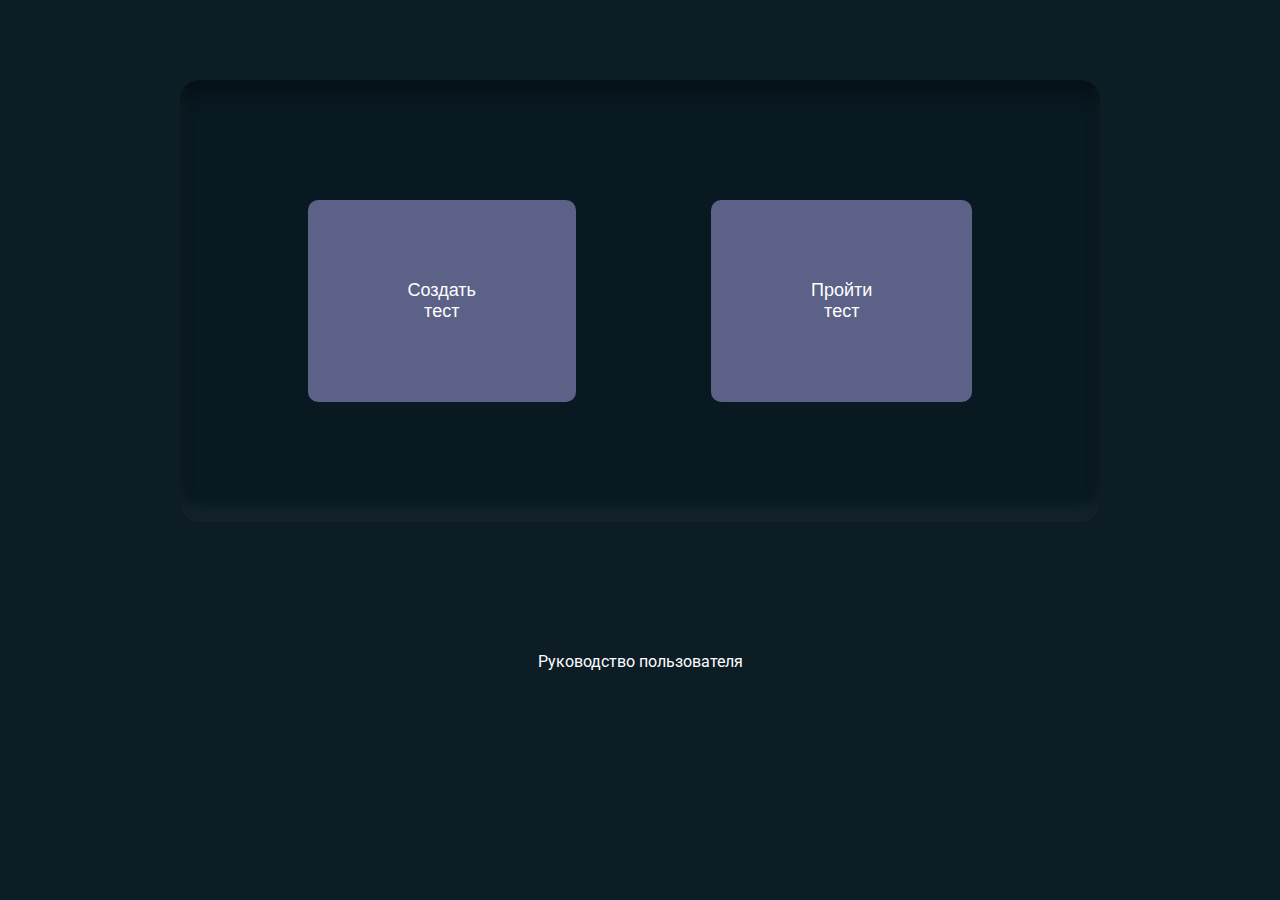
<file: index.html>
<!DOCTYPE html>
<html lang="en">
<head>
    <meta charset="UTF-8">
    <meta http-equiv="X-UA-Compatible" content="IE=edge">
    <meta name="viewport" content="width=device-width, initial-scale=1.0">
    <title>Document</title>
    <link rel="preconnect" href="https://fonts.googleapis.com">
    <link rel="preconnect" href="https://fonts.gstatic.com" crossorigin>
    <link href="https://fonts.googleapis.com/css2?family=Roboto:wght@400;700&display=swap" rel="stylesheet">
    <link rel="stylesheet" href="css/mainMenu.css">
    <link rel="stylesheet" href="css/body.css">
</head>

<body>

    <main>
        <div id="window"></div>
        <div class="form">
            <a href="./html/questionCreate.html"><button class="btn-create">Создать<br>тест</button></a>
            <a href="./html/passTest.html"><button class="btn-resume">Пройти<br>тест</button></a>
        </div>
    </main>
    <footer>
        <div class="footer-text">
            <a href="#" id="about">Руководство пользователя</a>
        </div>
    </footer>
    <script src="script/mainMenu.js"></script>
</body>
</html>
</file>
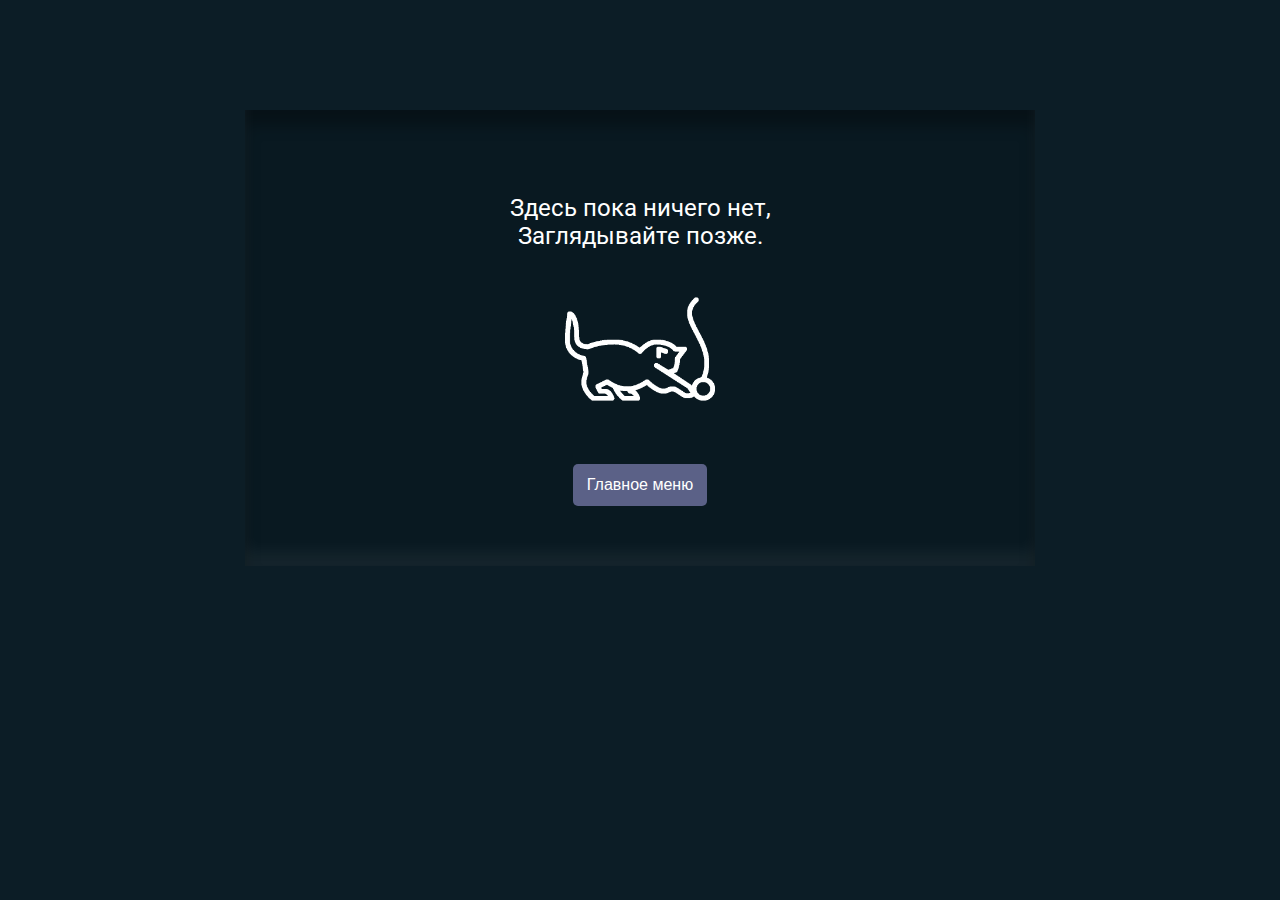
<file: html/passTest.html>
<!DOCTYPE html>
<html lang="en">
<head>
    <meta charset="UTF-8">
    <meta http-equiv="X-UA-Compatible" content="IE=edge">
    <meta name="viewport" content="width=device-width, initial-scale=1.0">
    <title>Document</title>
    <link rel="preconnect" href="https://fonts.googleapis.com">
    <link rel="preconnect" href="https://fonts.gstatic.com" crossorigin>
    <link href="https://fonts.googleapis.com/css2?family=Roboto:wght@400;700&display=swap" rel="stylesheet">
    <link rel="stylesheet" href="../css/passTest.css">
    <link rel="stylesheet" href="../css/body.css">
</head>
<body>
    <div class="form">
        <div class="list-test">
            <a href="../index.html"><button class="main-menu">Главное меню</button></a>
        </div>
    </div>
    <script src="../script/passTest.js"></script>
</body>
</html>
</file>
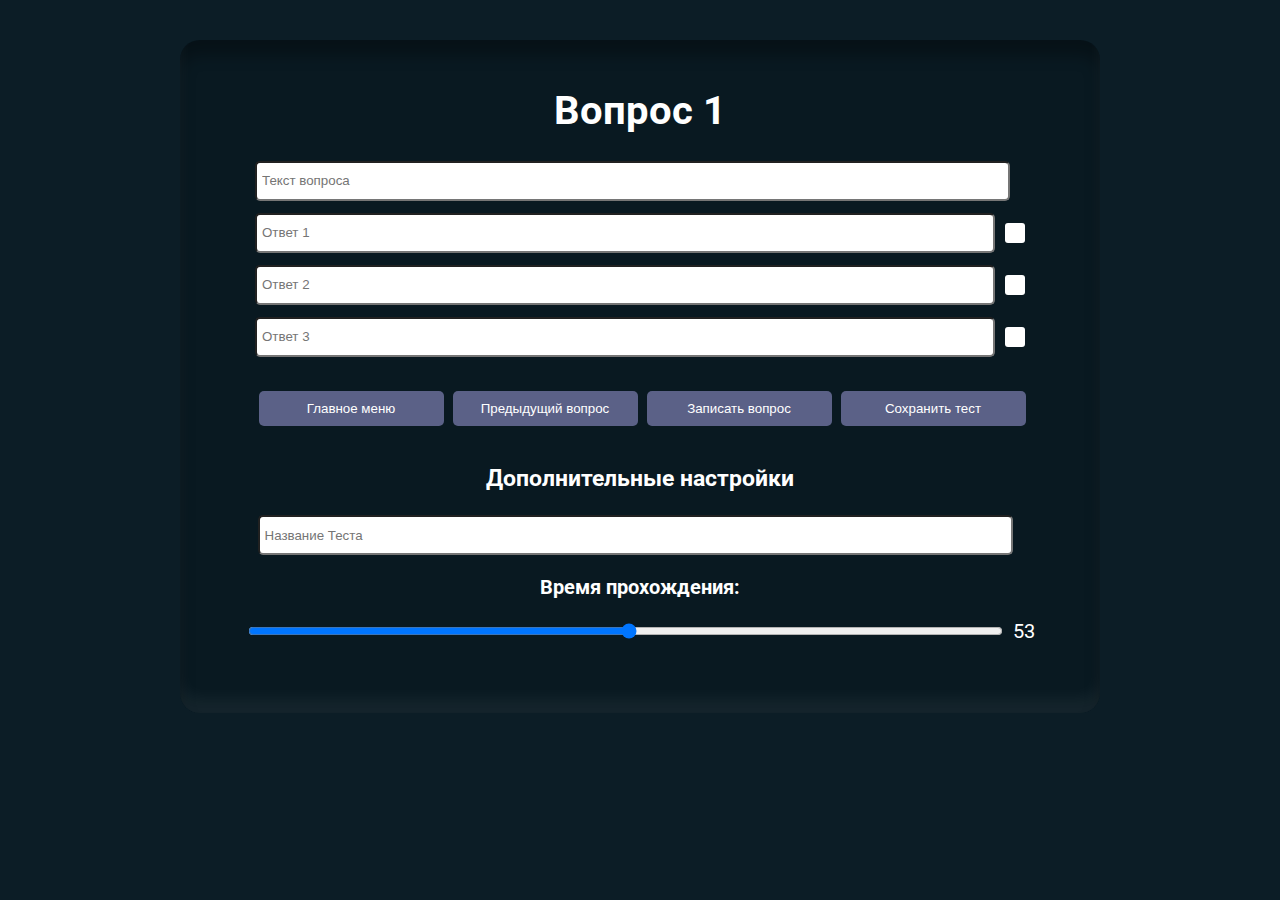
<file: html/questionCreate.html>
<!doctype html>
<html lang="ru">
<head>
  <meta charset="utf-8" />
  <title></title>
  <link rel="preconnect" href="https://fonts.googleapis.com">
  <link rel="preconnect" href="https://fonts.gstatic.com" crossorigin>
  <link href="https://fonts.googleapis.com/css2?family=Roboto:wght@400;700&display=swap" rel="stylesheet">
  <link rel="stylesheet" href="../css/questionCreate.css">
  <link rel="stylesheet" href="../css/questionCreateDop.css">
  <link rel="stylesheet" href="../css/questionCreateWindow.css">
  <link rel="stylesheet" href="../css/body.css">
</head>
<body>
    <div id="window"></div>
    <div class="form-question">
        <div class="header">
            <h1 class="heading" onclick="renderHeading()">Вопрос 1</h1>
        </div>
        <form name = "fi" class="form-input">
            <input  name = "question" placeholder="Текст вопроса" class="input input-question" autocomplete="off">
            <div class="line"> 
                <input name = "answerOne" placeholder="Ответ 1" class="input sizes" autocomplete="off">
                <input type="checkbox" id="checkbox-one"/>
                <label class="labelFor" for="checkbox-one"></label></div>
            <div class="line"> 
                <input name = "answerTwo" placeholder="Ответ 2" class="input sizes" autocomplete="off">
                <input type="checkbox" id="checkbox-two"/>
                <label class="labelFor" for="checkbox-two"></div>
            <div class="line"> 
                <input name = "answerThree" placeholder="Ответ 3" class="input sizes" autocomplete="off">
                <input type="checkbox" id="checkbox-three"/>
                <label class="labelFor" for="checkbox-three"></div>
        </form>

        <div class="form-btn">
            <button id="btn-back">Главное меню</button>
            <button id="btn-change">Предыдущий вопрос</button>
            <button id="btn-record" >Записать вопрос</button>
            <button id="btn-save">Сохранить тест</button>
        </div>

        <div class="form-dop-question">
            <h3>Дополнительные настройки</h3>
            <input id="inputName" placeholder="Название Теста">
            <h4>Время прохождения:</h4>
            <div class="slider-block">
                <p id="slider-lorem">53</p>
                <input type="range" min="5" max="100" class="slider" step="1" oninput="calcSlider()">
            </div>
            <p id="error"></p>
        </div>

</div>



<script src="../script/questionCreate.js"></script>

</body>
</html>
</file>
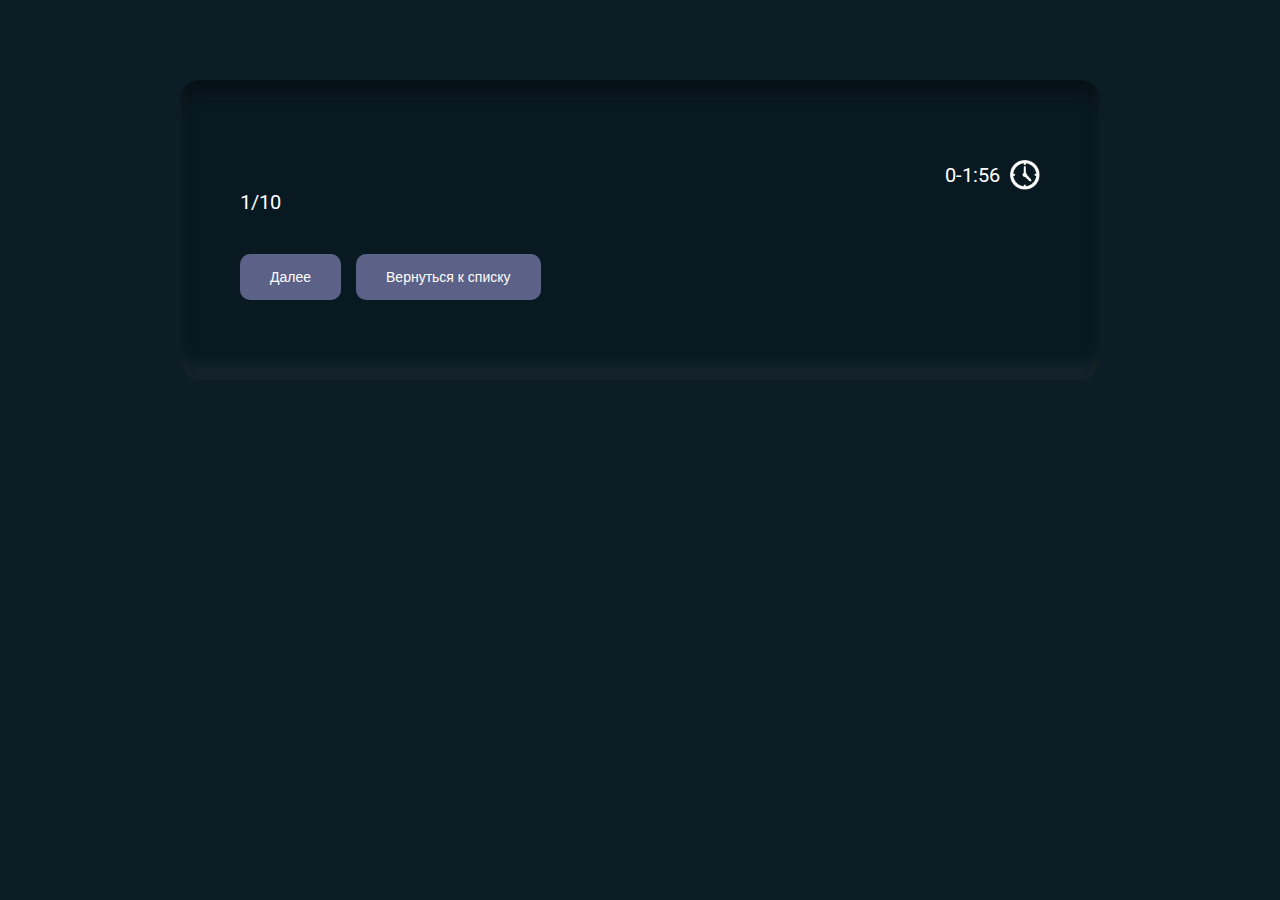
<file: html/questionPass.html>
<!doctype html>
<html lang="ru">
<head>
  <meta charset="utf-8" />
  <title></title>
  <link rel="preconnect" href="https://fonts.googleapis.com">
  <link rel="preconnect" href="https://fonts.gstatic.com" crossorigin>
  <link href="https://fonts.googleapis.com/css2?family=Roboto:wght@400;700&display=swap" rel="stylesheet">
  <link rel="stylesheet" href="../css/questionPass.css">
  <link rel="stylesheet" href="../css/body.css">
</head>
<body>
    <div class ="quiz" id ="quiz">
        <div class="positioning-clock">
            <div class="clock-time-position">
                <p id="clock-time">0</p><img class="clock" src="../img/clock.png">
            </div>
                <div class ="quiz-questions" id="questions"></div>
        </div>
        <div class="quiz-indicator" id="indicator">1/10</div>
        <div class ="quiz-results" id="results">
            <div class="quiz-results-item">
                <div class="quiz-results-item-questions">Вопрос 1</div>
                <ul class="quiz-questions-item-answers">
                    <li>Ответ 1</li>
                    <li>Ответ 1</li>
                </ul>
            </div>
        </div>
        <div class="quiz-controls">
            <button class="btn-next" id="btn-next">Далее</button>
            <button class="btn-restart" id="btn-restart">С начала</button>
            <a href="passTest.html"><button class="btn-back">Вернуться к списку</button></a>
        </div>
    </div>

    <script  src="../script/questionPass.js"></script>

</body>
</html>
</file>
<file: css/mainMenu.css>
.form {
    display: flex;
    flex-direction: row;
    justify-content: space-around;
    padding: 120px 60px;
    box-shadow: 
    inset 0 -15px 15px rgba(255, 255, 255, 0.05),
    inset 0 15px 15px rgba(0, 0, 0, 0.3);
    margin: 80px auto 0px auto;
    width: 920px;
    background-color: #091921;
    animation: ease-in-out showTop 1s;
    border-radius: 20px;
    box-sizing: border-box;
}
@keyframes showTop {
    0% {-webkit-transform:translateY(-400px);}
    100% {-webkit-transform:translateY(0px);}
}
.btn-create, .btn-resume {
    padding: 80px 100px 80px 100px;
    border: none;
    border-radius: 10px;
    background-color: #5B6187;
    font-size: 18px;
    font-weight: 500;
    color: #fff;
    cursor: alias;
}
.btn-create:hover, .btn-resume:hover {
    animation: animate_grow 2s infinite;
    filter: brightness(120%);
}
@keyframes animate_grow {
	0% {transform: scale3d(1, 1, 1);}
	50% {transform: scale3d(1.05, 1.05, 1.05);}
	100% {transform: scale3d(1, 1, 1);}
}
.btn-create:active, .btn-resume:active {
    filter: brightness(90%);
}
.footer-text {
    display: flex;
    flex-direction: column;
    align-items: center;
    margin: 130px auto 0 auto;
    animation: ease-in-out showTop 1s;
}

.footer-text a {
    font-size: 16px;
    text-decoration: none;
    color: #fff;
}
.win {
    background-color: #fff;
    color: #000;
    width: 750px;
    height: 500px;
    margin-top: 50px;
    margin-left: auto;
    margin-right: auto;
    left: 0;
    right: 0;
    border-radius: 15px;
}
.win-text {
    padding: 0 20px; 
}
#clos {
    width: 100%;
    border-radius: 15px 15px 0px 0px;
    border: none;
    color: rgb(67, 67, 67);
}
.hide {
    display: none;
}
</file>
<file: css/body.css>
body{
    background-color: #0c1d26;
    color: #fff;
    font-family: 'Roboto', sans-serif;
    font-size: 20px;
    margin: 0;
}
</file>
<file: css/passTest.css>
.form {
    display: flex;
    flex-direction: column-reverse;
    align-items: center;
    padding: 60px 60px 60px 60px;
    box-shadow: 
    inset 0 -15px 15px rgba(255, 255, 255, 0.05),
    inset 0 15px 15px rgba(0, 0, 0, 0.3);
    margin: 110px auto;
    width: 670px;
    background-color: #091921;
}
.form p {
    text-align: center;
    font-size: 24px;

}
.form .imgCat { 
    width: 150px;
}
.main-menu {
    margin-top: 40px;
    background-color: #5B6187;
    color: #fff;
    border: none;
    padding: 12px 14px;
    border-radius: 5px;
    font-size: 16px;
}
.line {
    width: 590px;
    display: flex;
    justify-content: space-between;
    align-items: center;
    padding: 5px 25px;
    background-color: #0c1d26;
    border-radius: 15px;
    margin-bottom: 15px;
}

.btn-pass-delet {
    background-color: #5B6187;
    color: #fff;
    border: none;
    padding: 6px 7px;
    border-radius: 5px;
    font-size: 16px;
    width: 70px;
}
.list-test {
    display: flex;
    flex-direction: column-reverse;
    align-items: center;
}

button:hover {
    filter: brightness(120%);
}
button:active {
    filter: brightness(90%);
}
.img-pass-delet {
    width: 35px;
    height: 35px;
}
</file>
<file: css/questionCreate.css>
.form-question {
    padding: 20px;
    box-shadow: 
    inset 0 -15px 15px rgba(255, 255, 255, 0.05),
    inset 0 15px 15px rgba(0, 0, 0, 0.3);
    margin: 40px auto;
    width: 920px;
    background-color: #091921;
    display: flex;
    flex-direction: column;
    align-items: center;
    border-radius: 20px;
    box-sizing: border-box;
}

.form-input {
    display: flex;
    flex-direction: column;
    width: 770px;
    height: 230px;
}
.form-question input {
    height: 40px;
    border-radius: 5px;
    padding: 5px 5px;
    outline: none;
    color: #292c41;
    width: 755px;
    margin-right: 10px;
    box-sizing: border-box;
}
.form-question input:focus {
    border-bottom: 4px solid rgb(0, 216, 0) ; 
}
input:focus::-webkit-input-placeholder {
    opacity: 1;
    transition: 1s;
    color: transparent;
}
.form-btn button:hover {
    filter: brightness(120%);
}
.form-btn button:active {
    filter: brightness(90%);
}
.form-btn button {
    margin-left: 4px;
    background-color: #5B6187;
    color: #fff;
    border: none;
    padding: 10px 12px;
    border-radius: 5px;
    width: 185px;
}
.sizes {
    width: 710px;
    margin-right: 10px;
}
.line {
    display: flex;
    align-items: center;
    justify-content: space-between;
    margin-bottom: 12px;
}
.input-question {
    margin-bottom: 12px;
}
#error {
    margin: 0;
    height: 30px;
    width: 400px;
    text-align: center;
    font-size: 16px;
}
.mistake {
    border-bottom:  4px solid #ed6742;
}
.correctly {
    border-bottom:  4px solid #42ed56;
}
input[type="checkbox"] {
    display: none;
}
label:before {
    content: " ";
    display: flex;
    justify-content: center;
    align-items: center;
    width: 20px;
    height: 20px;
    background: #FFF;
    border-radius: 15%;
}
input:checked + label:before {
    content: "\2713";
    font-size: 14px;
    background-color: #2bf13b;
    color: #fff;
}
.label-error:before {
    border-bottom: 3px solid #ed6742;
}
</file>
<file: css/questionCreateDop.css>
.form-dop-question {
    margin-top: 15px;
    display: flex;
    flex-direction: column;
    align-items: center;
}
#inputName {
    height: 40px;
    border-radius: 5px;
    padding: 5px 5px;
    outline: none;
    color: #292c41;
}
.slider-block {
    display: flex;
    flex-direction: row-reverse;
    align-items: center;
}
.slider {
    margin-right: 20px ;
    width: 550px;
}
.form-dop-question h4 {
    margin-top: 20px;
    margin-bottom: 0;
}
.input-name:focus {
    border-bottom: 4px solid rgb(0, 216, 0) ; 
}
</file>
<file: css/questionCreateWindow.css>
.win {
    background-color: #fff;
    color: #5B6187;
    position: absolute;
    margin-top: 80px;
    width: 750px;
    height: 385px;
    margin-left: auto;
    margin-right: auto;
    left: 0;
    right: 0;
    line-height: 1.3;
    border-radius: 15px;
    text-align: center;
    animation: showTop ease-in-out 1s;
}

.win-anim{
    animation: showRight 1s;
}

.win input {
    margin-bottom: 70px;
    width: 590px;
    height: 25px;
    border-radius: 5px;
    padding: 5px 5px;
    outline: none;
    color: #292c41;
    border: 1px solid #292c41;
}
.h2-name-back {
    margin-top: 100px;
    margin-bottom: 50px;
    }
.h2-name-save {
    margin-bottom: 120px;
    margin-top: 100px;
    font-size: 24px;
}
.win-btn {
    display: flex;
    justify-content: space-around;
    align-items: center;
    flex-direction: row;
}
.win-btn button {
    background-color: #5B6187;
    color: #fff;
    border: none;
    padding: 15px 24px;
    border-radius: 5px;
    font-size: 16px;
}
.win-btn button:hover {
    filter: brightness(120%);
}
.win-btn button:active {
    filter: brightness(90%);
}
.hide {
    display: none;
}
</file>
<file: css/questionPass.css>
body{
    background-color: #0c1d26;
    color: #fff;
    font-family: 'Roboto', sans-serif;
    font-size: 20px;
}
.quiz{
    padding: 80px 60px 80px 60px;
    box-shadow: 
    inset 0 -15px 15px rgba(255, 255, 255, 0.05),
    inset 0 15px 15px rgba(0, 0, 0, 0.3);
    margin: 80px auto;
    width: 920px;
    border-radius: 20px;
    box-sizing: border-box;
    background-color: #091921;

}
.positioning-clock{
    display: flex;
    flex-direction: row-reverse;
    justify-content: space-between;
}
.clock-time-position{
    display: flex;
    align-items: center;
    margin: 0;
    height: 30px;
}
.clock{
    margin-left: 10px;
    width: 30px;
    height: 30px;
}
.quiz-questions-item, 
.quiz-results-item{
margin-bottom: 20px;
line-height: 1.5;
}
.quiz-questions-item-questions, 
.quiz-results-item-questions{
    font-size: 28px;
    margin-bottom: 10px;

}
.quiz-results-item-questions{
    font-size: 24px;
}
.quiz-questions, 
.quiz-indicator, 
.quiz-results{
    margin-bottom: 20px;
}
.btn-next, 
.btn-restart,
.btn-back,
.main-menu{
    font-size: 14px;
    padding: 15px 30px;
    margin: 20px 10px 0px 0px;
    border-radius: 10px;
    border: none;
    background-color: #5B6187;
    color: #fff;
    user-select: none;
}
.btn-next:hover, .button-restart:hover{
    filter: brightness(120%);
}
.btn-next:active, .button-restart:active{
    filter: brightness(90%);
}
.quiz-questions-item-answers{
    margin: 0px;
    padding: 0px;
    padding-left: 20px;
    line-height: 1.7;
}
ul{
    list-style: none;
}
.quiz-results{
    display: none;
}
.btn-restart{
    display: none;
}
.questions--hidden,
.indicator--hidden,
.btn-next--hidden{
    display: none;
}
.btn-restart--visible,
.indicator--visible{
    display: inline-block;
}
h2{
    margin: 30px auto;
    width: 70px;
}
#answer-incorrect{
    background-color: rgba(105, 105, 105, 0.5);
    padding: 40px 60px;
}
.answer--valid{
    color: #42ed56;
}
.answer--invalid{
    color: #ed6742;
}
a{
    text-decoration: none;
}
</file>
